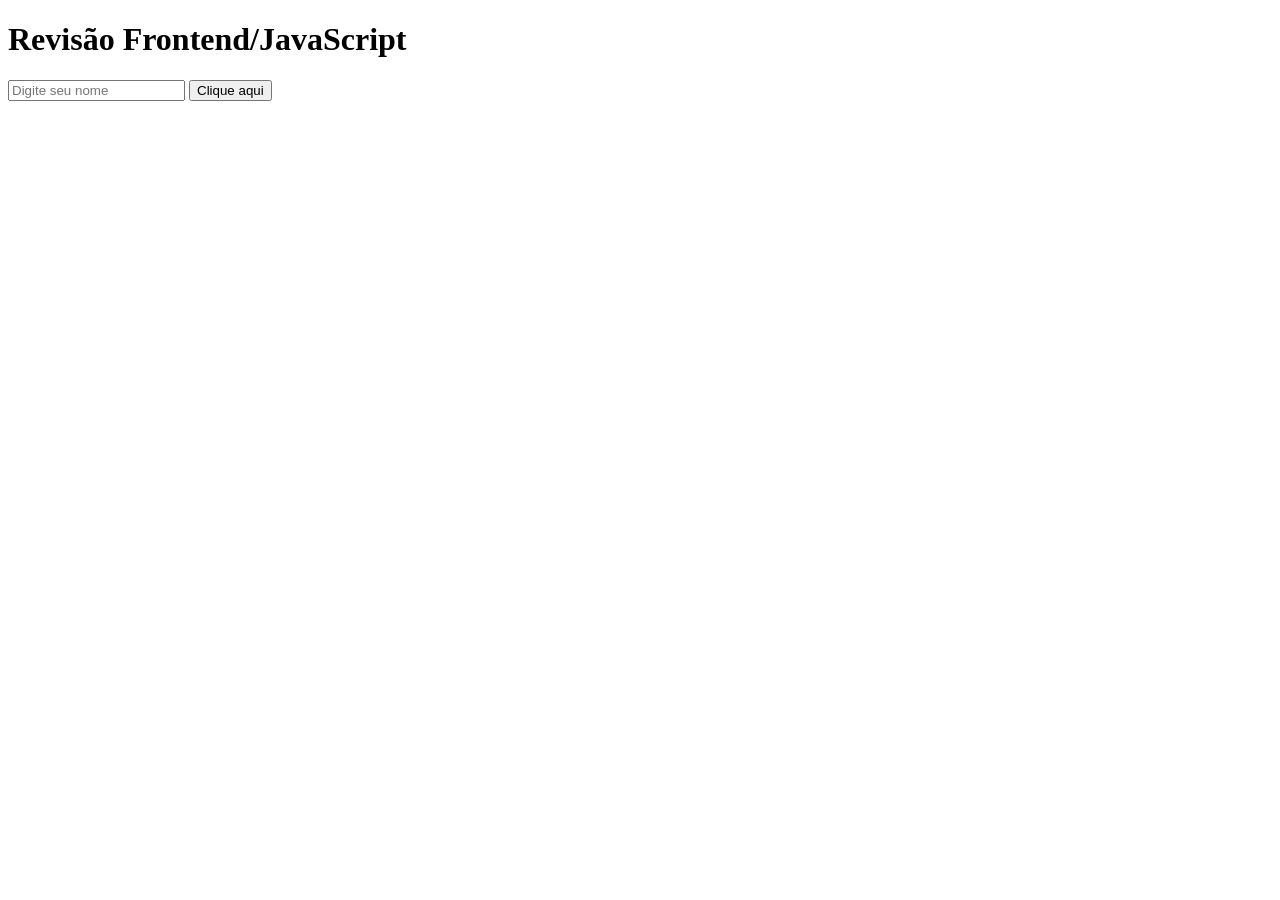
<file: index.html>
<!DOCTYPE html>
<html lang="pt-br">
<head>
    <meta charset="UTF-8">
    <link rel="stylesheet" href="style.css">
    <meta name="viewport" content="width=device-width, initial-scale=1.0">
    <title>Revisão Frontend/JavaScript</title>
</head>
<body>
    <h1>Revisão Frontend/JavaScript</h1>

    <input type="text" placeholder="Digite seu nome">
    <button onclick="mensagem()">Clique aqui</button>
</body>
<script src="script.js" defer></script>
</html>
</file>
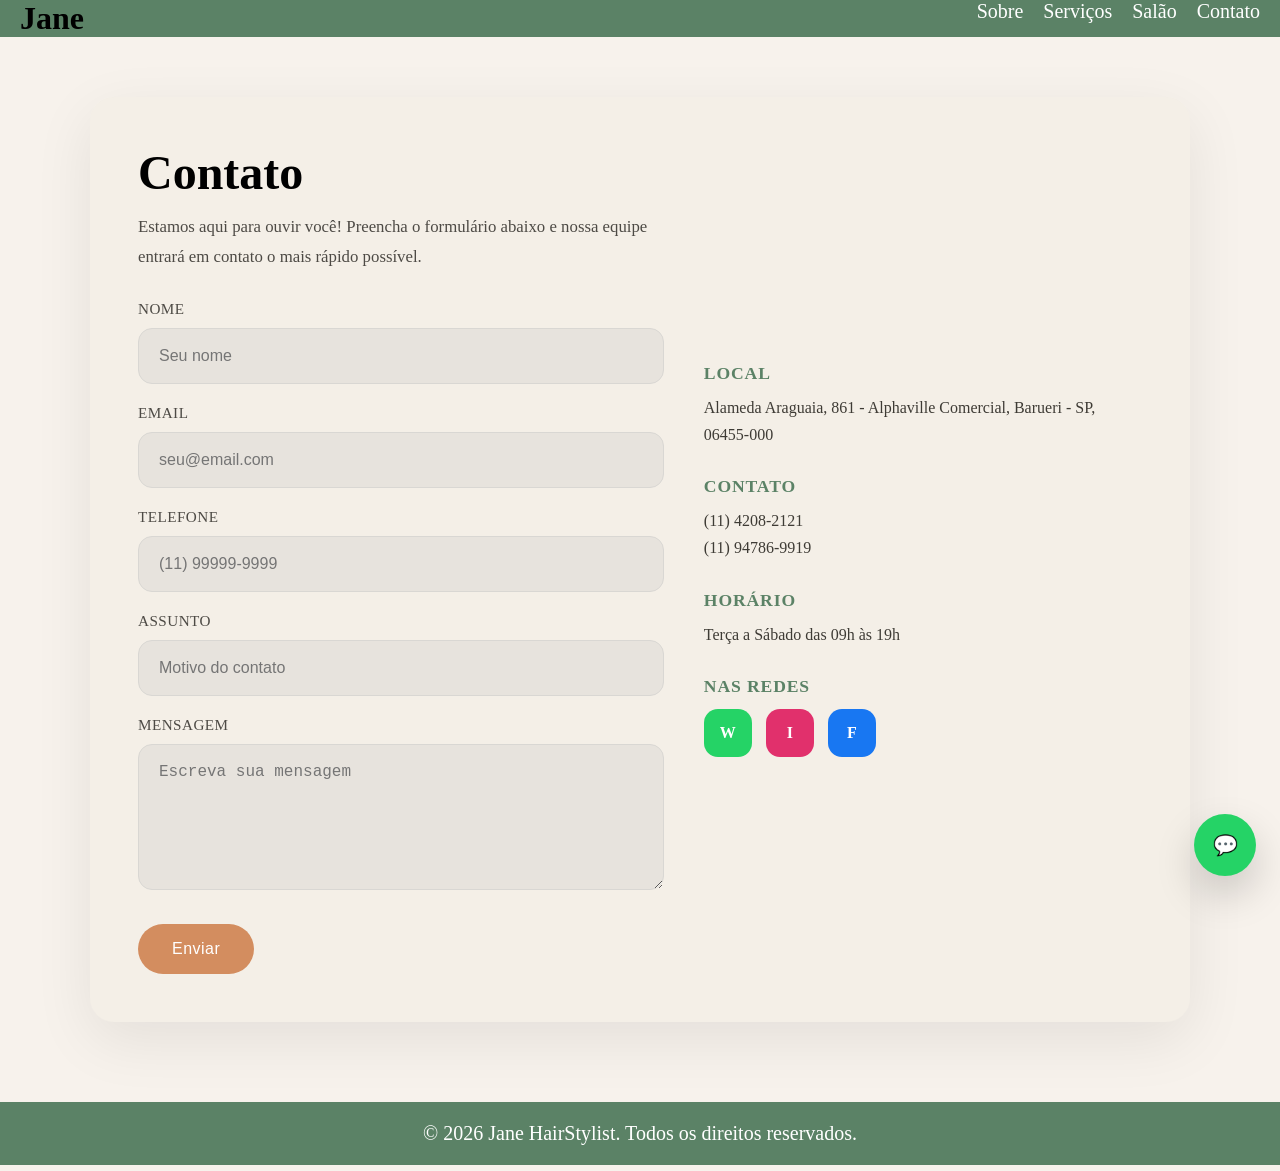
<file: contato.html>
<!DOCTYPE html>
<html lang="pt-br">
<head>
    <meta charset="UTF-8">
    <link rel="stylesheet" href="jane.css">
    <meta name="viewport" content="width=device-width, initial-scale=1.0">
    <title>Jane HairStylist</title>
</head>
<body>
    <header class="pai">
        <div class="hfilho1">
            <h1>Jane</h1>
        </div>
        <div class="hfilho2">
            <nav class="menu">
                
                    <p><a href="jane.html">Sobre</a></p>
                    <p><a href="servicos.html">Serviços</a></p>
                    <p><a href="salao.html">Salão</a></p>
                    <p><a href="contato.html">Contato</a></p>
                
            </nav>
        </div>

    </header>

<main class="contato-pagina">
    <section class="contato-card">
        <div class="contato-form">
            <h1>Contato</h1>
            <p>Estamos aqui para ouvir você! Preencha o formulário abaixo e nossa equipe entrará em contato o mais rápido possível.</p>
            <form action="#" method="post">
                <label for="nome">Nome</label>
                <input type="text" id="nome" name="nome" placeholder="Seu nome" required>

                <label for="email">Email</label>
                <input type="email" id="email" name="email" placeholder="seu@email.com" required>

                <label for="telefone">Telefone</label>
                <input type="tel" id="telefone" name="telefone" placeholder="(11) 99999-9999" required>

                <label for="assunto">Assunto</label>
                <input type="text" id="assunto" name="assunto" placeholder="Motivo do contato" required>

                <label for="mensagem">Mensagem</label>
                <textarea id="mensagem" name="mensagem" rows="6" placeholder="Escreva sua mensagem" required></textarea>

                <button type="submit">Enviar</button>
            </form>
        </div>

        <aside class="contato-info">
            <div>
                <h2>Local</h2>
                <p>Alameda Araguaia, 861 - Alphaville Comercial, Barueri - SP, 06455-000</p>
            </div>
            <div>
                <h2>Contato</h2>
                <p>(11) 4208-2121<br>(11) 94786-9919</p>
            </div>
            <div>
                <h2>Horário</h2>
                <p>Terça a Sábado das 09h às 19h</p>
            </div>
            <div>
                <h2>Nas Redes</h2>
                <div class="info-redes">
                    <a href="#" class="rede whatsapp" aria-label="WhatsApp">W</a>
                    <a href="#" class="rede instagram" aria-label="Instagram">I</a>
                    <a href="#" class="rede facebook" aria-label="Facebook">F</a>
                </div>
            </div>
        </aside>
    </section>
</main>

<footer><p>&copy; 2026 Jane HairStylist. Todos os direitos reservados.</p></footer>
<a class="whatsapp-float" href="https://wa.me/5511947869919" target="_blank" rel="noreferrer" aria-label="WhatsApp">
    <span>💬</span>
</a>
<script src="jane.js"></script>
</body>
</html>
</file>
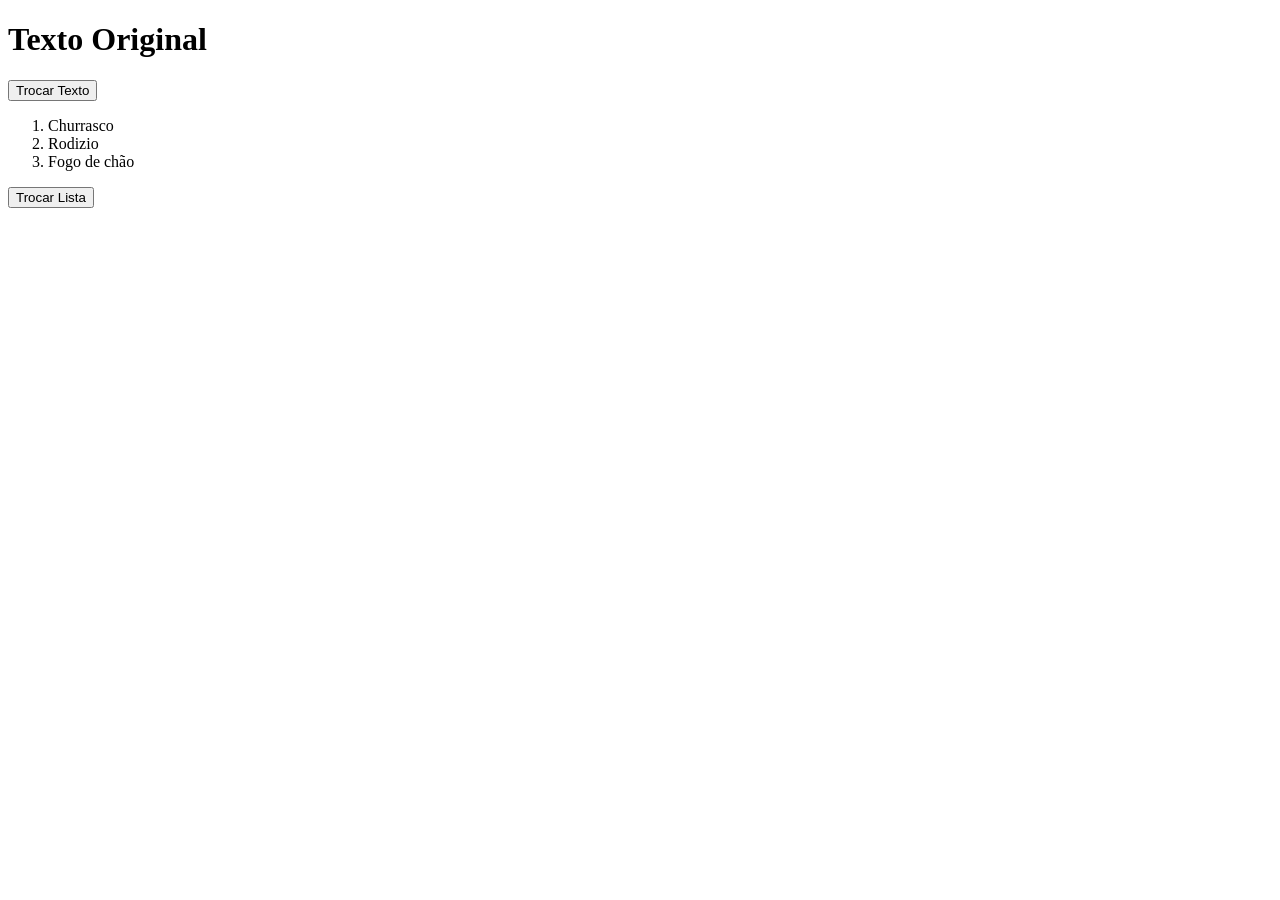
<file: index2.html>
<!DOCTYPE html>
<html lang="pt-br">
<head>
    <meta charset="UTF-8">
    <link rel="stylesheet" href="style.css">
    <meta name="viewport" content="width=device-width, initial-scale=1.0">
    <title>Get</title>
</head>
<body>
    <h1 id="titulo">Texto Original</h1>
    <button onclick="trocarTexto()">Trocar Texto</button>
    
    <ol>
        <li>Churrasco</li>
        <li>Rodizio</li>
        <li>Fogo de chão</li>
    </ol>

    <button onclick="trocarLista()">Trocar Lista</button>
</body>
<script src="script.js" defer></script>
</html>
</file>
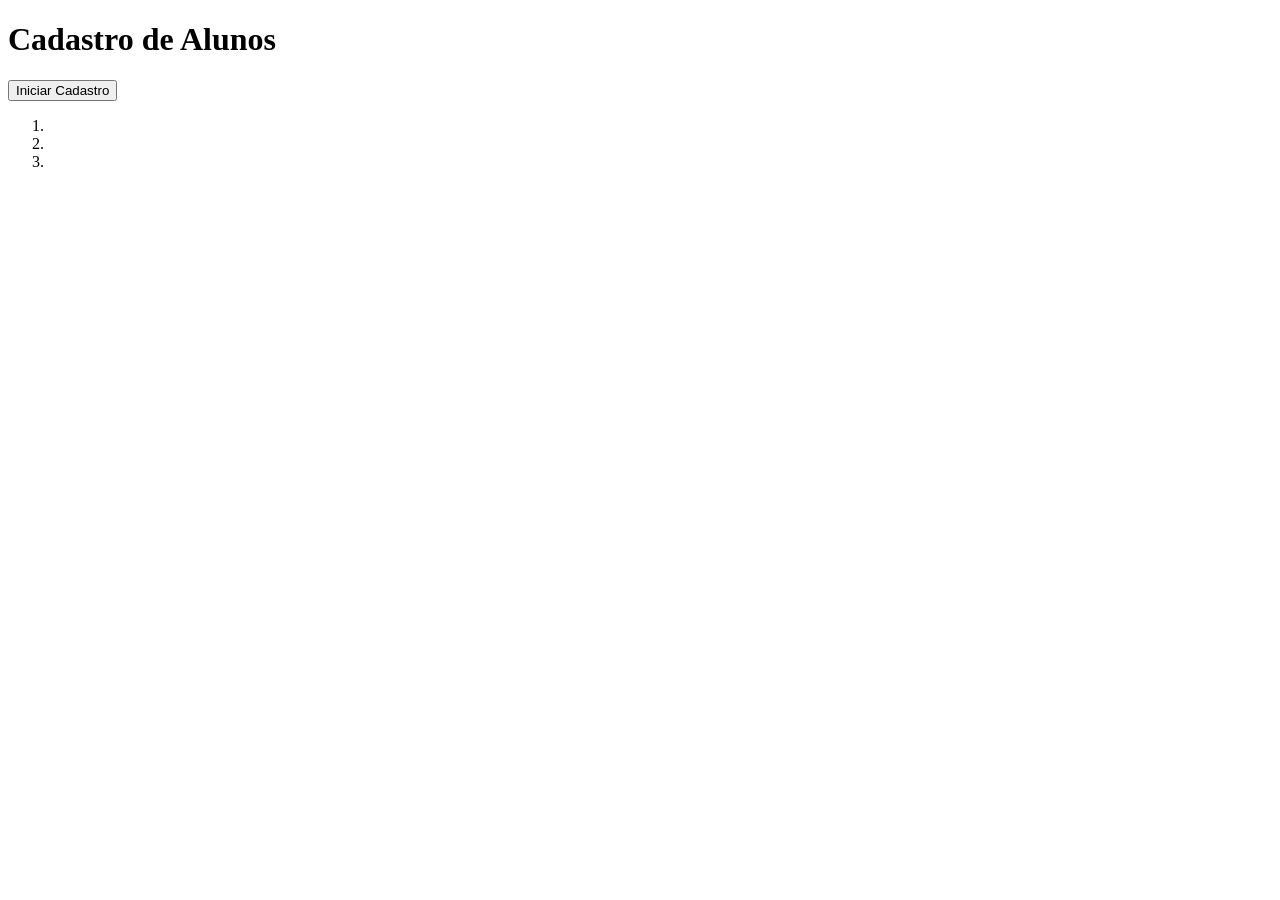
<file: indexFinal.html>
<!DOCTYPE html>
<html lang="pt-br">
<head>
    <meta charset="UTF-8">
    <link rel="stylesheet" href="style.css">
    <meta name="viewport" content="width=device-width, initial-scale=1.0">
    <title>Cadastro</title>
</head>
<body>
    <h1 id="titulo">Cadastro de Alunos</h1>
    <button onclick="cadastro()">Iniciar Cadastro</button>

     <ol>
        <li id="nome"></li>
        <li id="idade"></li>
        <li id="corFavorita"></li>
     </ol>

    
</body>
<script src="script.js" defer></script>
</html>
</file>
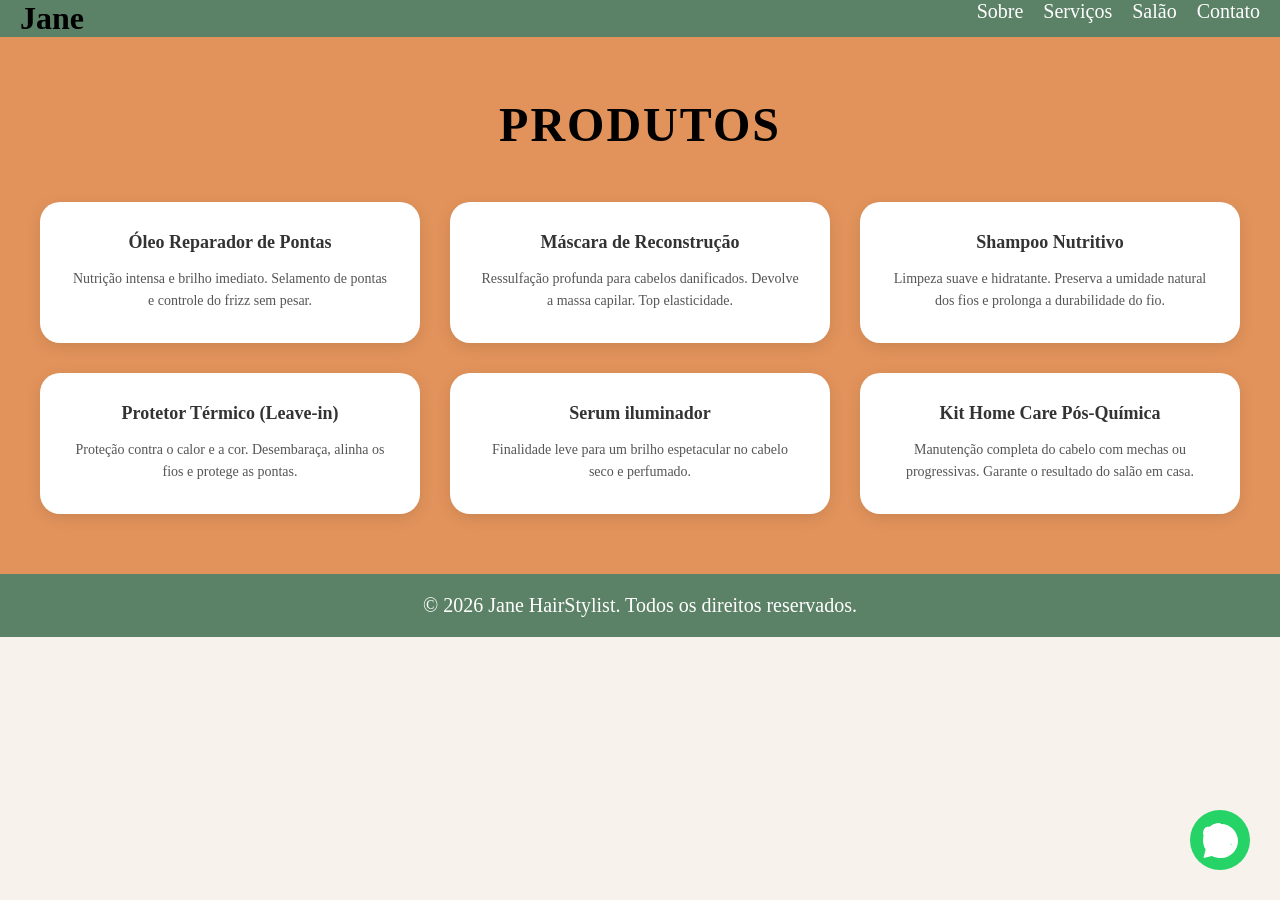
<file: salao.html>
<!DOCTYPE html>
<html lang="pt-br">
<head>
    <meta charset="UTF-8">
    <link rel="stylesheet" href="jane2.css">
    <meta name="viewport" content="width=device-width, initial-scale=1.0">
    <title>Serviços - Jane HairStylist</title>
</head>
<body>
     <header class="pai">
        <div class="hfilho1">
            <h1>Jane</h1>
        </div>
        <div class="hfilho2">
            <nav class="menu">
                
                    <p><a href="jane.html">Sobre</a></p>
                    <p><a href="servicos.html">Serviços</a></p>
                    <p><a href="salao.html">Salão</a></p>
                    <p><a href="contato.html">Contato</a></p>
                
            </nav>
        </div>

    </header>
    <section class="produtos-section">
        <h2>PRODUTOS</h2>
        <div class="produtos-grid">
            <div class="card">
                <h3>Óleo Reparador de Pontas</h3>
                <p>Nutrição intensa e brilho imediato. Selamento de pontas e controle do frizz sem pesar.</p>
            </div>
            <div class="card">
                <h3>Máscara de Reconstrução</h3>
                <p>Ressulfação profunda para cabelos danificados. Devolve a massa capilar. Top elasticidade.</p>
            </div>
            <div class="card">
                <h3>Shampoo Nutritivo</h3>
                <p>Limpeza suave e hidratante. Preserva a umidade natural dos fios e prolonga a durabilidade do fio.</p>
            </div>
            <div class="card">
                <h3>Protetor Térmico (Leave-in)</h3>
                <p>Proteção contra o calor e a cor. Desembaraça, alinha os fios e protege as pontas.</p>
            </div>
            <div class="card">
                <h3>Serum iluminador</h3>
                <p>Finalidade leve para um brilho espetacular no cabelo seco e perfumado.</p>
            </div>
            <div class="card">
                <h3>Kit Home Care Pós-Química</h3>
                <p>Manutenção completa do cabelo com mechas ou progressivas. Garante o resultado do salão em casa.</p>
            </div>
        </div>
    </section>
    <div class="whatsapp-icon">
        <a href="https://wa.me/seu_numero" target="_blank">
            <svg width="60" height="60" viewBox="0 0 60 60" fill="none" xmlns="http://www.w3.org/2000/svg">
                <circle cx="30" cy="30" r="30" fill="#25D366"/>
                <path d="M30 13C20.6 13 13 20.6 13 30C13 33.5 13.9 36.8 15.6 39.6L13.5 48L22 45.9C24.7 47.3 27.8 48 31 48C40.4 48 48 40.4 48 31C48 21.6 40.4 14 31 14M42.1 35.7C41.9 35.1 41.2 34.8 40.3 34.5C39.5 34.2 35.9 32.8 35.2 32.6C34.5 32.3 34 32.4 33.5 33.1C33 33.8 31.7 35.3 31.3 35.8C30.9 36.3 30.4 36.3 29.6 36C28.8 35.7 26.5 34.9 23.7 32.4C21.6 30.5 20.3 28.1 19.9 27.2C19.5 26.3 19.8 25.9 20.2 25.5C20.5 25.2 20.9 24.7 21.3 24.3C21.7 23.9 21.8 23.6 22.1 23.1C22.4 22.6 22.2 22.2 21.9 21.9C21.6 21.6 20.4 18.8 19.9 17.6C19.4 16.5 18.9 16.7 18.5 16.7H17.4C16.9 16.7 16.2 16.9 15.5 17.6C14.8 18.3 13 20.1 13 22.9C13 25.7 15.6 28.4 15.9 28.9C16.2 29.4 20.3 35.5 26.6 38.2C28.2 38.9 29.4 39.2 30.3 39.5C32 40 33.7 39.9 35.1 39.7C36.7 39.5 39.9 37.8 40.4 36C40.9 34.2 40.9 32.7 40.7 32.3C40.5 31.9 40.3 31.7 39.8 31.5" fill="white"/>
            </svg>
        </a>
    </div>

</body>
   <footer><p>&copy; 2026 Jane HairStylist. Todos os direitos reservados.</p></footer>
<script src="jane.js"></script>
</html>
</file>
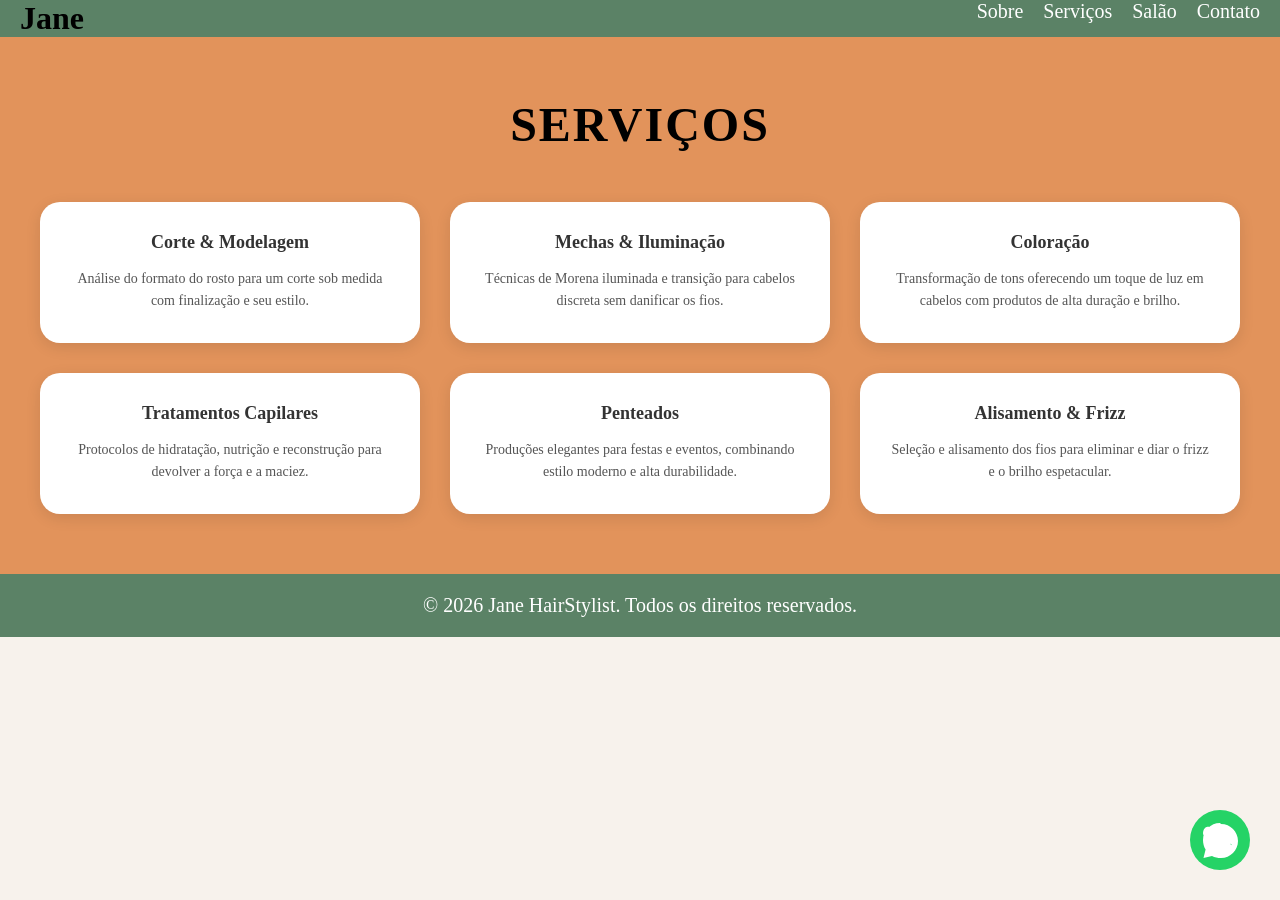
<file: servicos.html>
<!DOCTYPE html>
<html lang="pt-br">
<head>
    <meta charset="UTF-8">
    <link rel="stylesheet" href="jane2.css">
    <meta name="viewport" content="width=device-width, initial-scale=1.0">
    <title>Serviços - Jane HairStylist</title>
</head>
<body>
     <header class="pai">
        <div class="hfilho1">
            <h1>Jane</h1>
        </div>
        <div class="hfilho2">
            <nav class="menu">
                
                    <p><a href="jane.html">Sobre</a></p>
                    <p><a href="servicos.html">Serviços</a></p>
                    <p><a href="salao.html">Salão</a></p>
                    <p><a href="contato.html">Contato</a></p>
                
            </nav>
        </div>

    </header>
    <section class="servicos-section">
        <h2>SERVIÇOS</h2>
        <div class="servicos-grid">
            <div class="card">
                <h3>Corte & Modelagem</h3>
                <p>Análise do formato do rosto para um corte sob medida com finalização e seu estilo.</p>
            </div>
            <div class="card">
                <h3>Mechas & Iluminação</h3>
                <p>Técnicas de Morena iluminada e transição para cabelos discreta sem danificar os fios.</p>
            </div>
            <div class="card">
                <h3>Coloração</h3>
                <p>Transformação de tons oferecendo um toque de luz em cabelos com produtos de alta duração e brilho.</p>
            </div>
            <div class="card">
                <h3>Tratamentos Capilares</h3>
                <p>Protocolos de hidratação, nutrição e reconstrução para devolver a força e a maciez.</p>
            </div>
            <div class="card">
                <h3>Penteados</h3>
                <p>Produções elegantes para festas e eventos, combinando estilo moderno e alta durabilidade.</p>
            </div>
            <div class="card">
                <h3>Alisamento & Frizz</h3>
                <p>Seleção e alisamento dos fios para eliminar e diar o frizz e o brilho espetacular.</p>
            </div>
        </div>
    </section>

    <div class="whatsapp-icon">
        <a href="https://wa.me/seu_numero" target="_blank">
            <svg width="60" height="60" viewBox="0 0 60 60" fill="none" xmlns="http://www.w3.org/2000/svg">
                <circle cx="30" cy="30" r="30" fill="#25D366"/>
                <path d="M30 13C20.6 13 13 20.6 13 30C13 33.5 13.9 36.8 15.6 39.6L13.5 48L22 45.9C24.7 47.3 27.8 48 31 48C40.4 48 48 40.4 48 31C48 21.6 40.4 14 31 14M42.1 35.7C41.9 35.1 41.2 34.8 40.3 34.5C39.5 34.2 35.9 32.8 35.2 32.6C34.5 32.3 34 32.4 33.5 33.1C33 33.8 31.7 35.3 31.3 35.8C30.9 36.3 30.4 36.3 29.6 36C28.8 35.7 26.5 34.9 23.7 32.4C21.6 30.5 20.3 28.1 19.9 27.2C19.5 26.3 19.8 25.9 20.2 25.5C20.5 25.2 20.9 24.7 21.3 24.3C21.7 23.9 21.8 23.6 22.1 23.1C22.4 22.6 22.2 22.2 21.9 21.9C21.6 21.6 20.4 18.8 19.9 17.6C19.4 16.5 18.9 16.7 18.5 16.7H17.4C16.9 16.7 16.2 16.9 15.5 17.6C14.8 18.3 13 20.1 13 22.9C13 25.7 15.6 28.4 15.9 28.9C16.2 29.4 20.3 35.5 26.6 38.2C28.2 38.9 29.4 39.2 30.3 39.5C32 40 33.7 39.9 35.1 39.7C36.7 39.5 39.9 37.8 40.4 36C40.9 34.2 40.9 32.7 40.7 32.3C40.5 31.9 40.3 31.7 39.8 31.5" fill="white"/>
            </svg>
        </a>
    </div>

</body>
   <footer><p>&copy; 2026 Jane HairStylist. Todos os direitos reservados.</p></footer>
<script src="jane.js"></script>
</html>
</file>
<file: style.css>
.carrossel-container {
    width: 100%;
    display: flex;
    justify-content: center;
    align-items: center;
    overflow: hidden;
}

.carrossel-imagem{
    width: 100%;
    height: 500px;
    object-fit: cover;
}
</file>
<file: jane.css>
* {
    box-sizing: border-box;
    margin: 0;
    padding: 0;
}

body {
    background-color: #F7F2EC;
    font-family: "Playfair Display", serif;
}

header {
    display: flex;
    margin: 0;
    padding: 0;
    font-family: "Playfair Display", serif;
    justify-content: space-between;
    background-color: #5B8266;
}

.hfilho1 {
    display: flex;
    align-items: center;
    justify-content: center;
    margin-left: 20px;
}   


.menu {
    display: flex;
    align-items: center;
    justify-content: center;
    margin-right: 20px; 
    gap: 20px;

}

a {
    text-decoration: none;
    color: white;
    font-family: "Playfair Display", serif;
    font-size: 20px;
}

main {
    display: flex;
    flex-direction: row;
    margin-top: 20px;
    gap: 20px;
    background-color: #F7F2EC;

}

.mfilho1 {
    display: flex;
    flex-direction: column;
    padding: 200px 110px 200px 110px;
    gap: 10px;

}

.mfilho1 p {
    max-width: 400px;
    padding: 100px 0px 100px 0px;
    font-family: "Playfair Display", serif;
    font-size: 20px;
    text-align: justify;
}

footer {
    display: flex;
    justify-content: center;
    align-items: center;
    background-color: #5B8266;
    color: white;
    font-family: "Playfair Display", serif;
    font-size: 20px;
    padding: 20px 0px 20px 0px;
}

.carrossel-filho2 {
    display: flex;
    justify-content: center;
    align-items: center;
    gap: 20px;
    margin-top: 20px;
    margin-bottom: 20px;
}

.carrossel-imagem {
    width: 500px;
    height: 300px;
    object-fit: cover;
    border-radius: 10px;
    margin: 250px;
}

.contato {
    display: flex;
    flex-direction: column;
    align-items: left;
    justify-content: center;
    gap: 10px;
    margin-top: 20px;
    margin-bottom: 20px;
}

.contato-pagina {
    display: flex;
    justify-content: center;
    padding: 40px 20px 80px;
}

.contato-card {
    display: grid;
    grid-template-columns: 1.2fr 1fr;
    gap: 40px;
    width: min(1100px, 100%);
    background-color: #f4efe7;
    border-radius: 24px;
    padding: 48px;
    box-shadow: 0 18px 60px rgba(0, 0, 0, 0.08);
}

.contato-form h1 {
    font-size: 3rem;
    margin-bottom: 12px;
}

.contato-form p {
    max-width: 520px;
    margin-bottom: 28px;
    color: #4d4a45;
    line-height: 1.8;
    font-family: "Playfair Display", serif;
    font-size: 1.05rem;
}

.contato-form label {
    display: block;
    margin-bottom: 10px;
    color: #4d4a45;
    font-size: 0.95rem;
    letter-spacing: 0.03em;
    text-transform: uppercase;
}

.contato-form input,
.contato-form textarea {
    width: 100%;
    padding: 18px 20px;
    border: 1px solid #d9d7d3;
    border-radius: 14px;
    background-color: #e7e3dd;
    color: #2e2b26;
    font-size: 1rem;
    margin-bottom: 20px;
    resize: vertical;
}

.contato-form button {
    margin-top: 10px;
    padding: 16px 34px;
    background-color: #d38d5f;
    border: none;
    border-radius: 999px;
    color: #fff;
    font-size: 1rem;
    cursor: pointer;
    letter-spacing: 0.03em;
    transition: background-color 0.3s ease;
}

.contato-form button:hover {
    background-color: #c6763f;
}

.contato-info {
    display: flex;
    flex-direction: column;
    justify-content: center;
    gap: 28px;
}

.contato-info h2 {
    margin-bottom: 10px;
    color: #5b8266;
    font-size: 1.1rem;
    letter-spacing: 0.05em;
    text-transform: uppercase;
}

.contato-info p {
    color: #3e3b35;
    line-height: 1.7;
}

.info-redes {
    display: flex;
    gap: 14px;
    margin-top: 12px;
}

.rede {
    display: inline-flex;
    align-items: center;
    justify-content: center;
    width: 48px;
    height: 48px;
    border-radius: 14px;
    color: #fff;
    font-weight: 700;
    text-decoration: none;
    font-size: 1rem;
}

.whatsapp { background-color: #25d366; }
.instagram { background-color: #E1306C; }
.facebook { background-color: #1877F2; }

.whatsapp-float {
    position: fixed;
    right: 24px;
    bottom: 24px;
    width: 62px;
    height: 62px;
    border-radius: 50%;
    background-color: #25d366;
    display: inline-flex;
    align-items: center;
    justify-content: center;
    color: #fff;
    text-decoration: none;
    box-shadow: 0 18px 40px rgba(0, 0, 0, 0.18);
    transition: transform 0.2s ease;
}

.whatsapp-float:hover {
    transform: translateY(-4px);
}

@media (max-width: 900px) {
    .contato-card {
        grid-template-columns: 1fr;
    }
}

@media (max-width: 600px) {
    .contato-card {
        padding: 28px;
    }

    .contato-form h1 {
        font-size: 2.4rem;
    }

    .contato-form input,
    .contato-form textarea {
        padding: 16px;
    }

    .whatsapp-float {
        right: 18px;
        bottom: 18px;
        width: 54px;
        height: 54px;
    }
}
</file>
<file: jane2.css>
* {
    box-sizing: border-box;
    margin: 0;
    padding: 0;
}

body {
    background-color: #F7F2EC;
    font-family: "Playfair Display", serif;
}

header {
    display: flex;
    margin: 0;
    padding: 0;
    font-family: "Playfair Display", serif;
    justify-content: space-between;
    background-color: #5B8266;
}

.hfilho1 {
    display: flex;
    align-items: center;
    justify-content: center;
    margin-left: 20px;
}   

.menu {
    display: flex;
    align-items: center;
    justify-content: center;
    margin-right: 20px; 
    gap: 20px;

}

a {
    text-decoration: none;
    color: white;
    font-family: "Playfair Display", serif;
    font-size: 20px;
}

.servicos-section,
.produtos-section {
    padding: 60px 40px;
    background-color: #E2935B;
    text-align: center;
    max-height: 100%;
}

.servicos-section h2,
.produtos-section h2 {
    font-size: 48px;
    font-weight: 900;
    color: #000;
    margin-bottom: 50px;
    letter-spacing: 2px;
}

.servicos-grid,
.produtos-grid {
    display: grid;
    grid-template-columns: repeat(3, 1fr);
    gap: 30px;
    max-width: 1200px;
    margin: 0 auto;
}

.card {
    background-color: white;
    border-radius: 20px;
    padding: 30px;
    text-align: center;
    box-shadow: 0 4px 15px rgba(0, 0, 0, 0.1);
    transition: transform 0.3s ease, box-shadow 0.3s ease;
}

.card:hover {
    transform: translateY(-10px);
    box-shadow: 0 8px 25px rgba(0, 0, 0, 0.15);
}

.card h3 {
    font-size: 18px;
    font-weight: 700;
    color: #333;
    margin-bottom: 15px;
}

.card p {
    font-size: 14px;
    color: #555;
    line-height: 1.6;
}

.whatsapp-icon {
    position: fixed;
    bottom: 30px;
    right: 30px;
    z-index: 999;
}

.whatsapp-icon a {
    display: flex;
    align-items: center;
    justify-content: center;
    transition: transform 0.3s ease;
}

.whatsapp-icon a:hover {
    transform: scale(1.1);
}

footer {
    display: flex;
    justify-content: center;
    align-items: center;
    background-color: #5B8266;
    color: white;
    font-family: "Playfair Display", serif;
    font-size: 20px;
    padding: 20px 0px 20px 0px;
}
</file>
